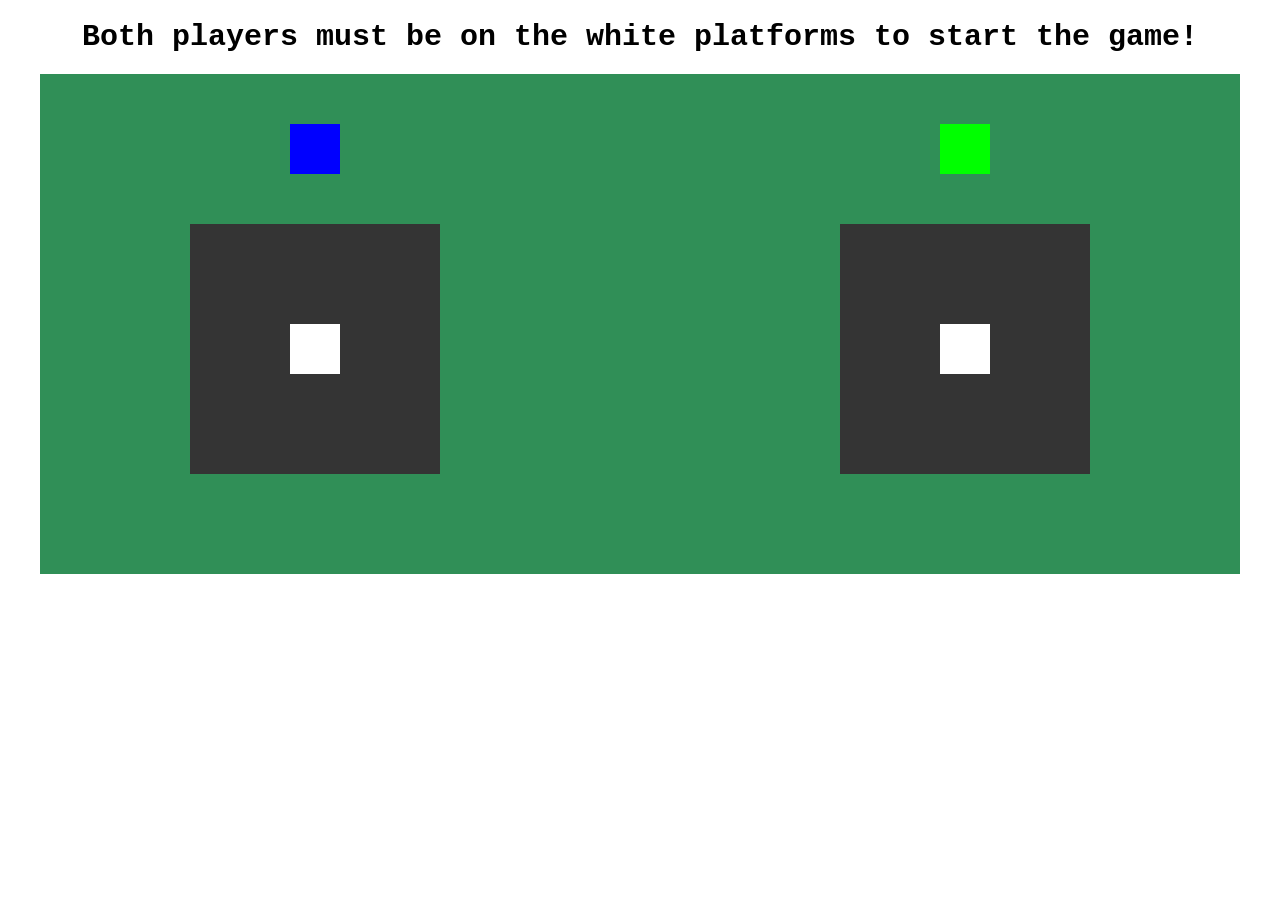
<file: index.html>
<!DOCTYPE html>
<html lang="en">
<head>
    <meta charset="UTF-8">
    <meta name="viewport" content="width=device-width, initial-scale=1.0">
    <title>Foxes</title>
    <link rel="stylesheet" href="style.css">
</head>
<body>
    <h1 id = "text">🔥Fire shooty thingy of death🔥</h1>
    <div id = "canvas">
        <canvas width = "1200" height = "500" id = "turtle"></canvas>
    </div>
    <script src = "main.js"> </script>
</body>
</html>
</file>
<file: style.css>
#canvas {
    display: flex;
    justify-content: center;
}
h1{
    text-align: center;
    font-size:  30px;
    font-family: 'Courier New', Courier, monospace;
}
</file>
